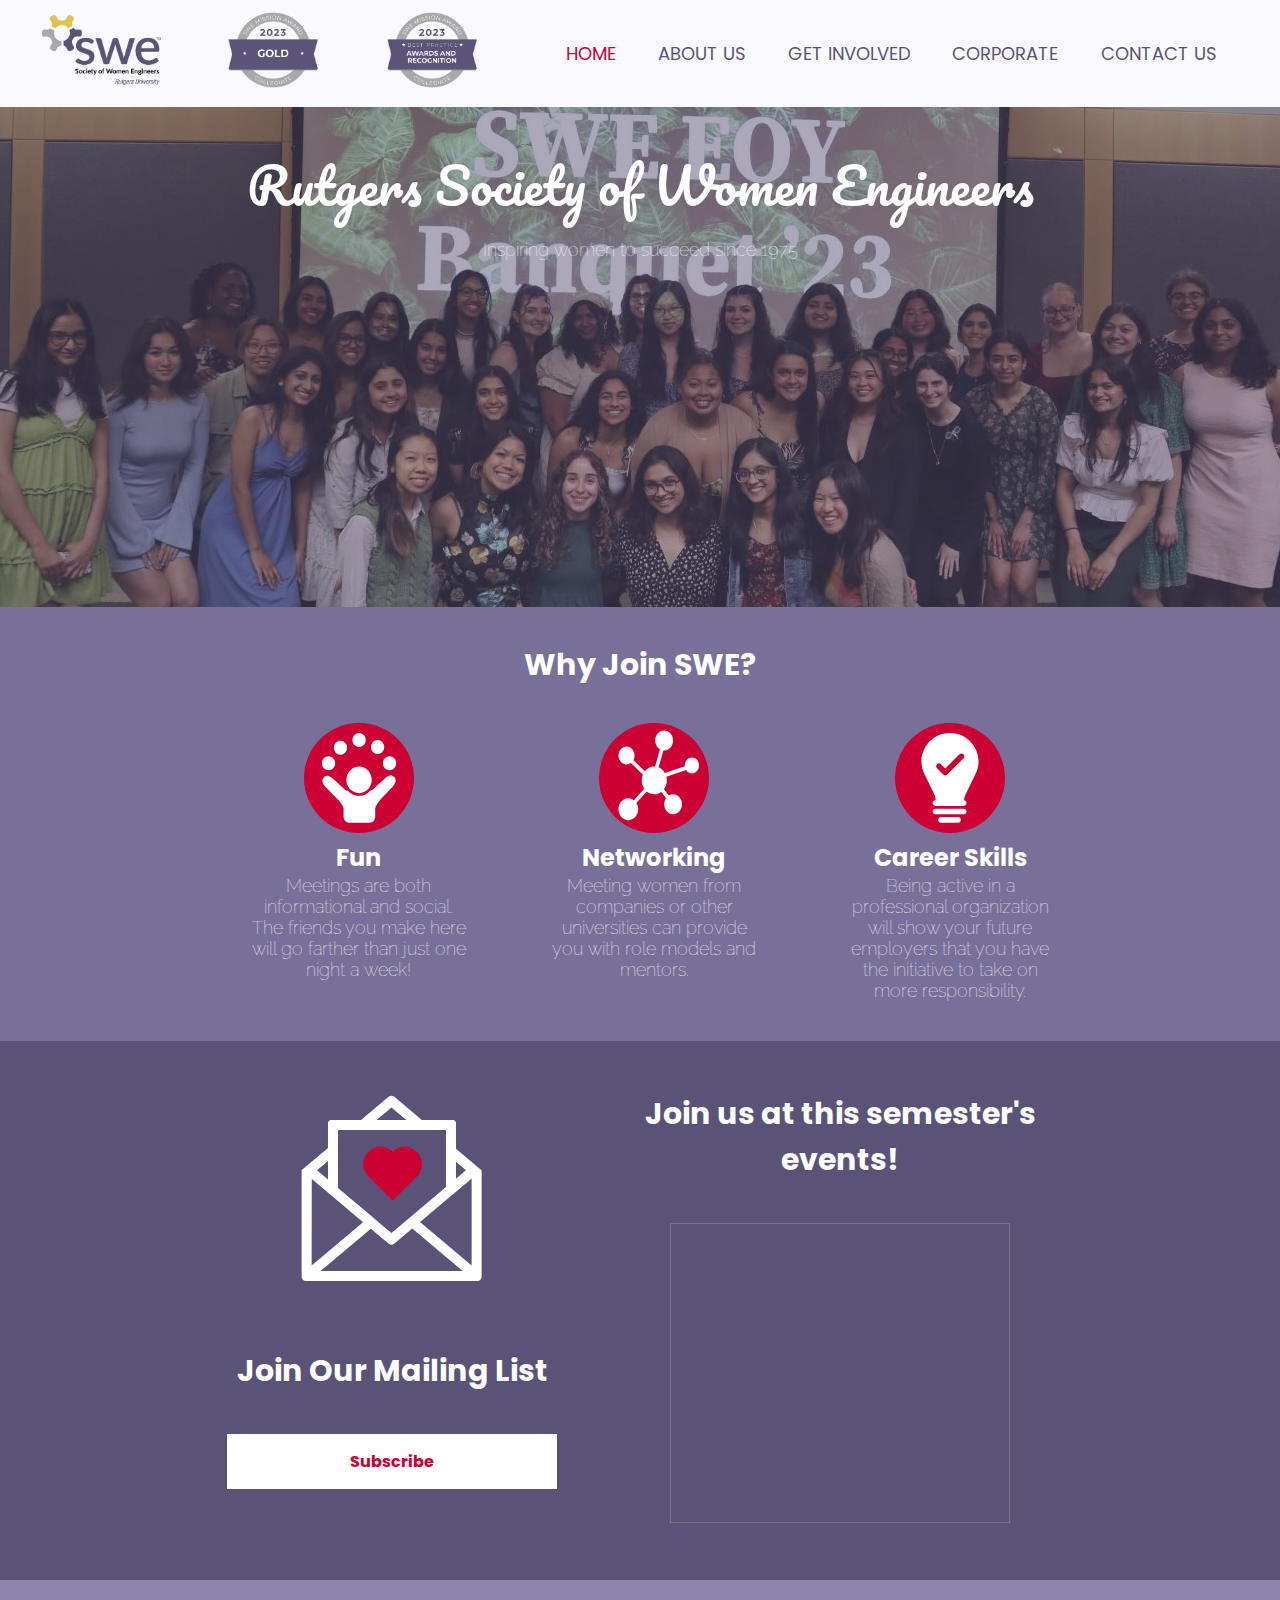
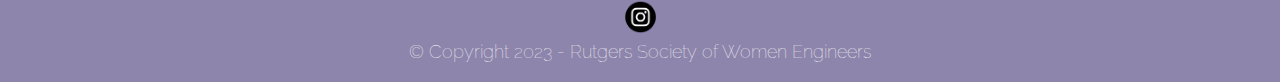
<file: index.html>
<!DOCTYPE html>
    <head>
        <meta charset="utf-8">
        <meta http-equiv="X-UA-Compatible" content="IE=edge">
        <title>Rutgers Society of Women Engineers</title>
        <meta name="description" content="Rutgers University New Brunswick chapter of Society of Women Engineers">
        <meta name="viewport" content="width=device-width, initial-scale=1">
        <link rel="stylesheet" href="style.css">
        <link rel="apple-touch-icon" sizes="180x180" href="img/favicon_io/apple-touch-icon.png">
        <link rel="icon" type="image/png" sizes="32x32" href="img/favicon_io/favicon-32x32.png">
        <link rel="icon" type="image/png" sizes="16x16" href="img/favicon_io/favicon-16x16.png">
        <link href="https://fonts.googleapis.com/css2?family=Poppins&display=swap" rel="stylesheet">
        <link href="https://fonts.googleapis.com/css2?family=Raleway&display=swap" rel="stylesheet">
        <link href="https://fonts.googleapis.com/css2?family=Pacifico&display=swap" rel="stylesheet">
    </head>
    <body>
        <div class="site-wrapper">
            <nav>
                <a href="index.html"><img src="/img/icons/RU_SWE_logo/SWE_Logo_Rutgers_University_4C.png" height="70px"></a>
                <a href="aboutus.html"><img src="img/Badges-Collegiate_Gold2023.png" height="80px"></a>
                <a href="aboutus.html"><img src="img/AwardsandRecognition2023.png" height="80px"></a>
                <ul class="nav-links">
                    <li class="current"><a href="index.html">Home</a></li>
                    <li><a href="aboutus.html">About Us</a></li>
                    <li><a href="getinvolved.html">Get Involved</a></li>
                    <li><a href="corp.html">Corporate</a></li>
                    <li><a href="contactus.html">Contact Us</a></li>
                </ul>
                <div class="burger">
                    <div class="line1"></div>
                    <div class="line2"></div>
                    <div class="line3"></div>
                </div>
            </nav>
    
            <section class="showcase">
                <div class="home">
                    <div class="container">
                        <h1>Rutgers Society of Women Engineers</h1>
                        <p>Inspiring women to succeed since 1975</p>
                    </div>
                </div>
            </section>
    
            <section id="whyjoin">
                <div class="container">
                    <h2>Why Join SWE?</h2>
                    <div class="box3">
                        <img src="img/icons/skills_icon.svg" height="110px">
                        <h3>Career Skills</32>
                        <p class="lead">Being active in a professional organization will show your future employers that you have the initiative to take on more responsibility. </p>
                    </div>
                    <div class="box3">
                        <img src="img/icons/network_icon.svg" height="110px">
                        <h3>Networking</h3>
                        <p class="lead">Meeting women from companies or other universities can provide you with role models and mentors. </p>
                    </div>
                    <div class="box3">
                        <img src="img/icons/fun_icon.svg" height="110px">
                        <h3>Fun</h3>
                        <p class="lead">Meetings are both informational and social. The friends you make here will go farther than just one night a week! </p>
                    </div>
                </div>
            </section>
    
            <section id="calendar">
                <div class="container">
                    <div class="mailing">
                        <img src="/img/icons/email_icon.svg" width="200px">
                        <h2>Join Our Mailing List</h2>
                        <a class="button" href="https://app.mailerlite.com/webforms/landing/b4q5a3">Subscribe</a>
                    </div>
                    <div class="cal">
                        <h2>Join us at this semester's events!</h2>
                        <iframe src="https://calendar.google.com/calendar/embed?height=700&wkst=1&bgcolor=%239E69AF&ctz=America%2FNew_York&showTitle=1&showNav=1&showDate=1&mode=AGENDA&src=Y185M2U5NGFkNDFlNWU1M2E3NWFjNWJiOTc5MDE5MzY4MGYzZmQzMDlhZDExNjlkYmJmNGQ1YTRhYjczZmZiODhlQGdyb3VwLmNhbGVuZGFyLmdvb2dsZS5jb20&color=%239E69AF" style="border:solid 1px #777" width="600" height="700" frameborder="0" scrolling="no"></iframe>                </div>
            </section>
    
            <footer>
                <div class="socials">
                    <a href="https://www.instagram.com/swerutgers/"><img src="/img/icons/instagram.png" width="45"></a>
                </div>
                <div class="copyright">
                    <p class="text-center">© Copyright 2023 - Rutgers Society of Women Engineers</p>
                </div>
            </footer>
        </div>
        
        <script src="app.js"></script>
        <script src="konami.js"></script>
    </body>
</html>
</file>
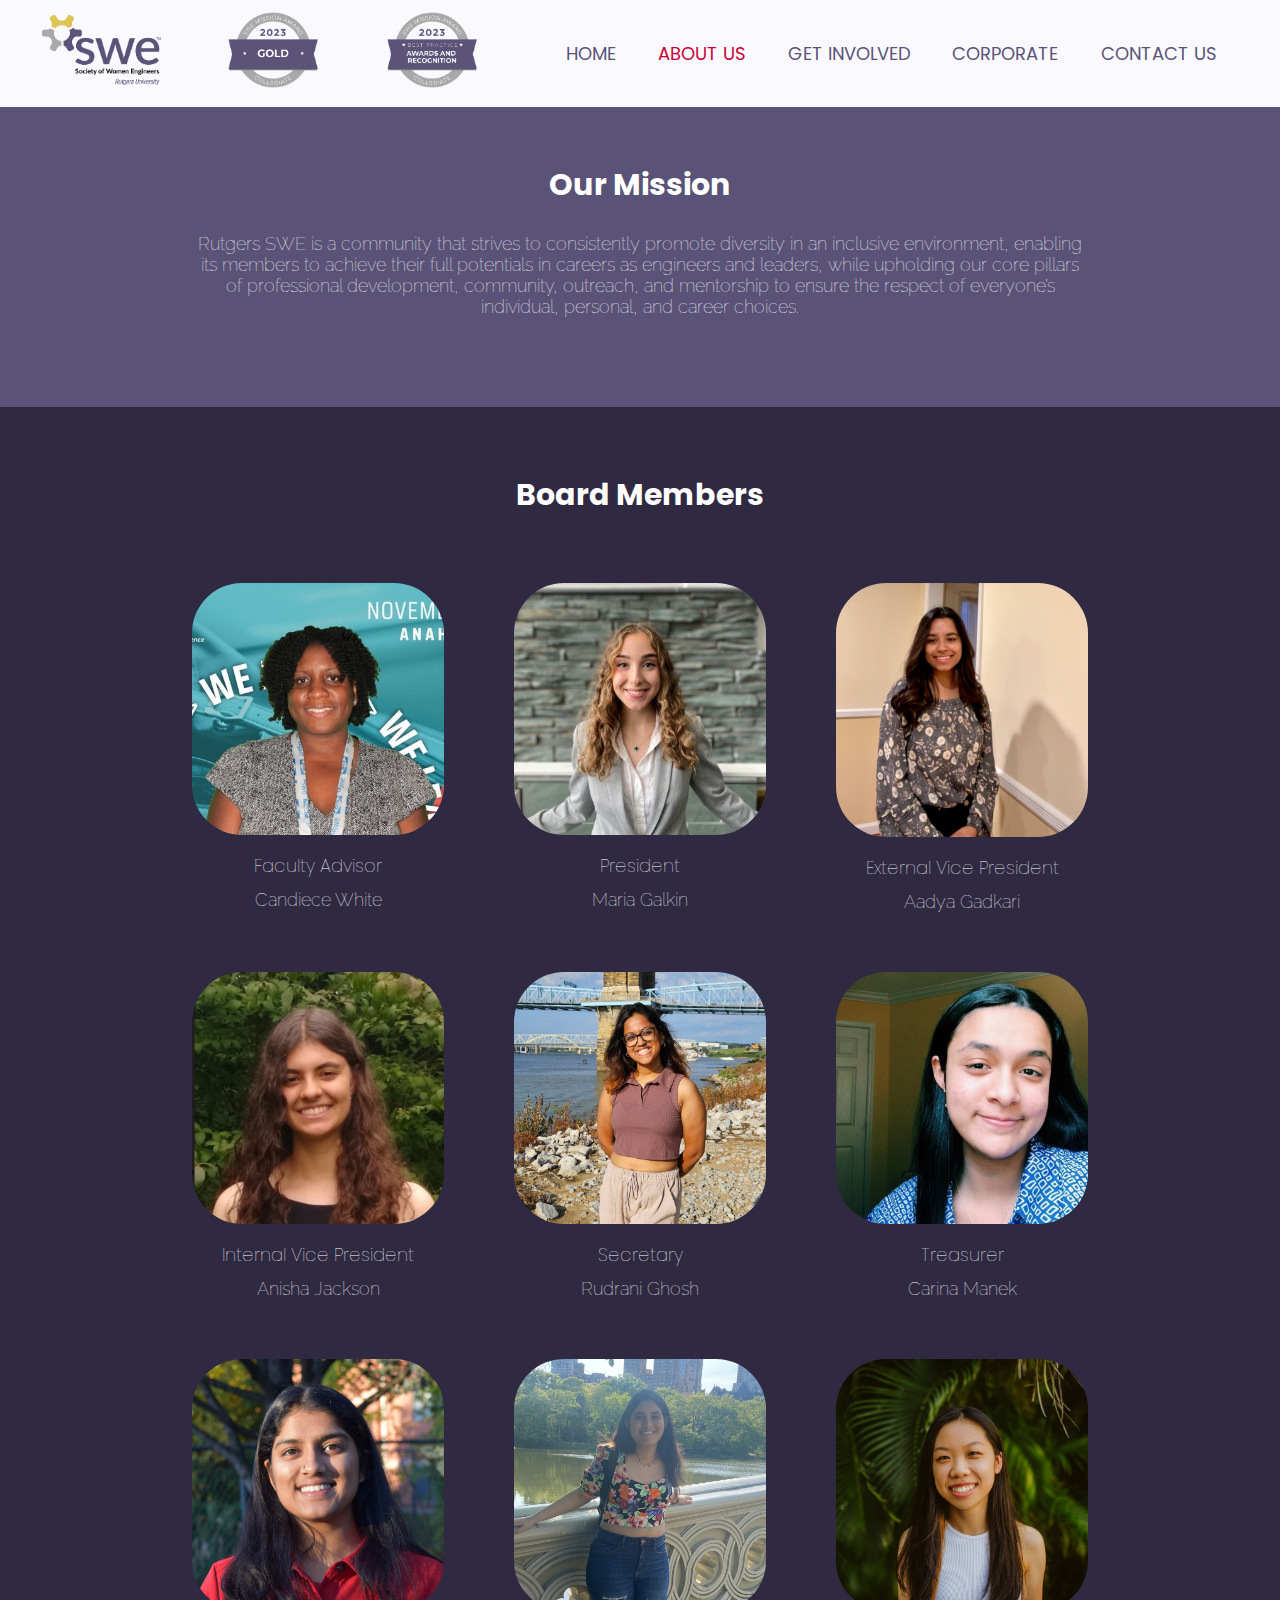
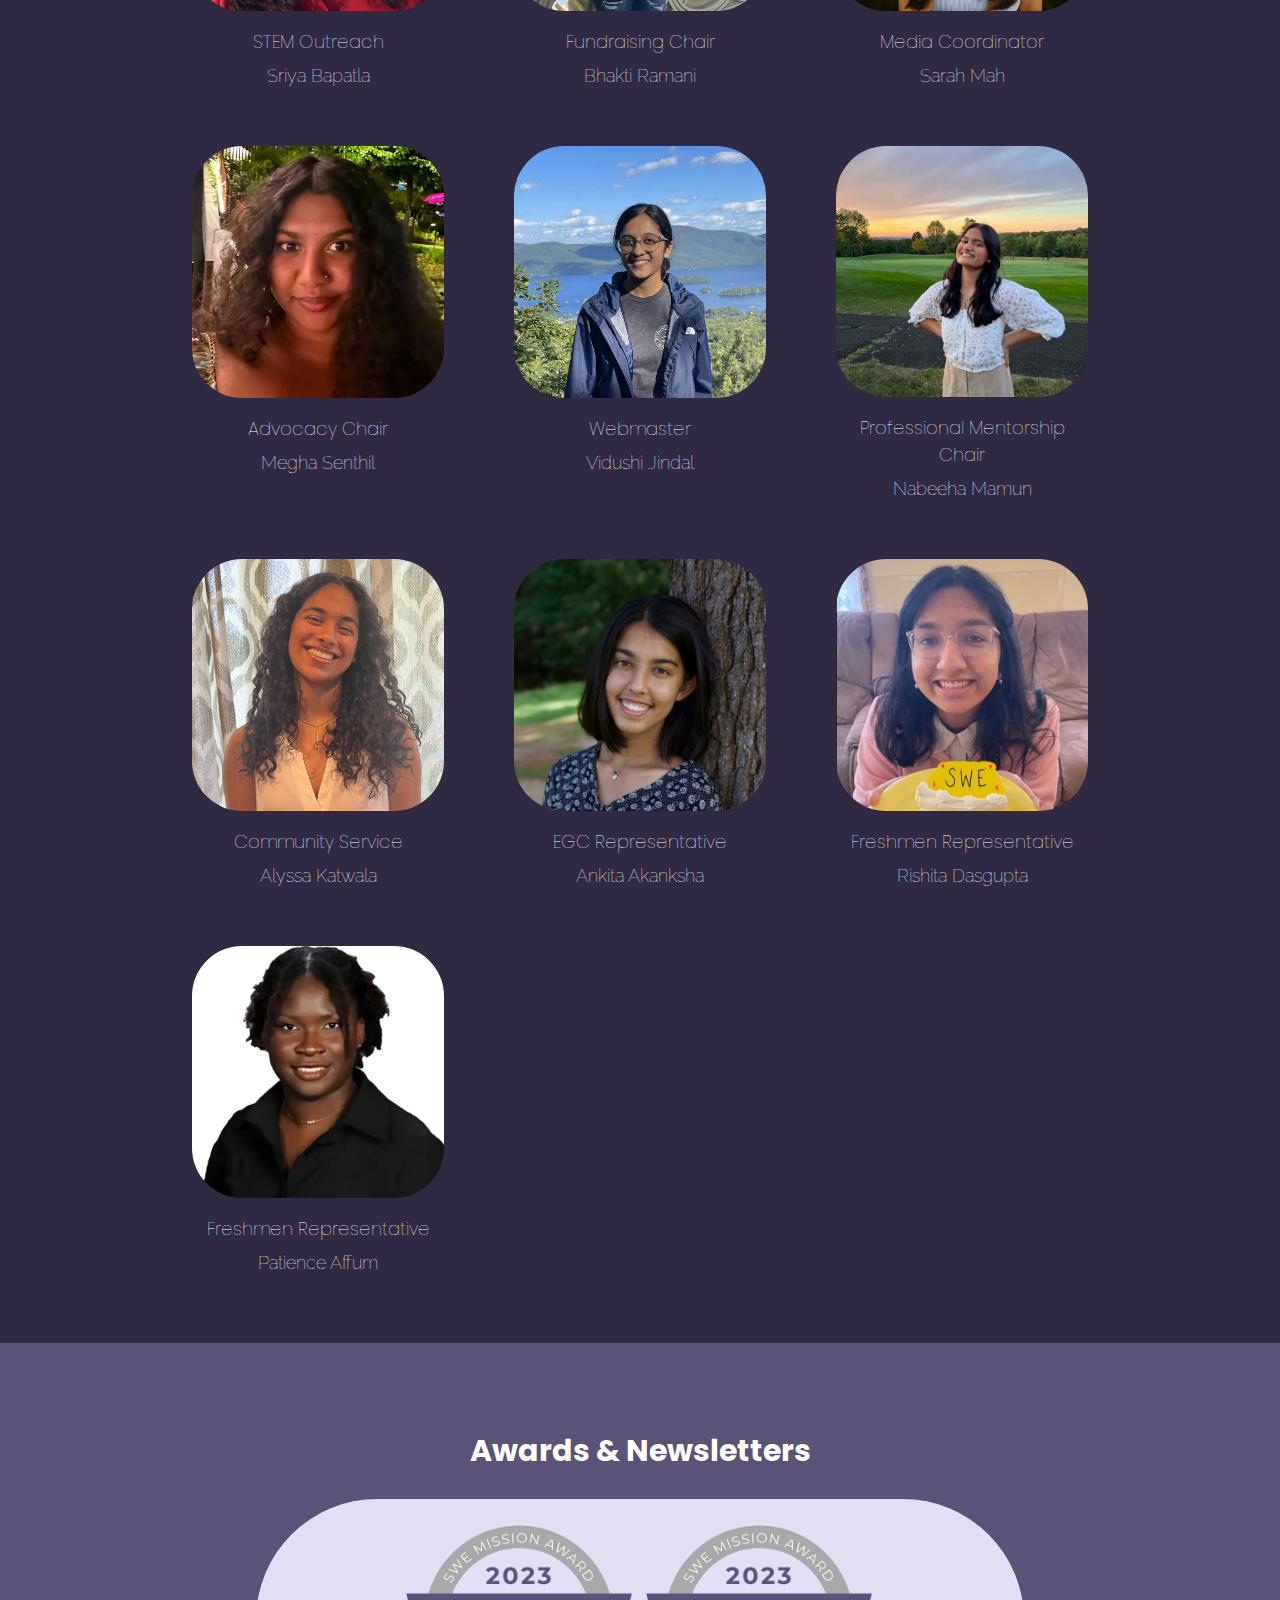
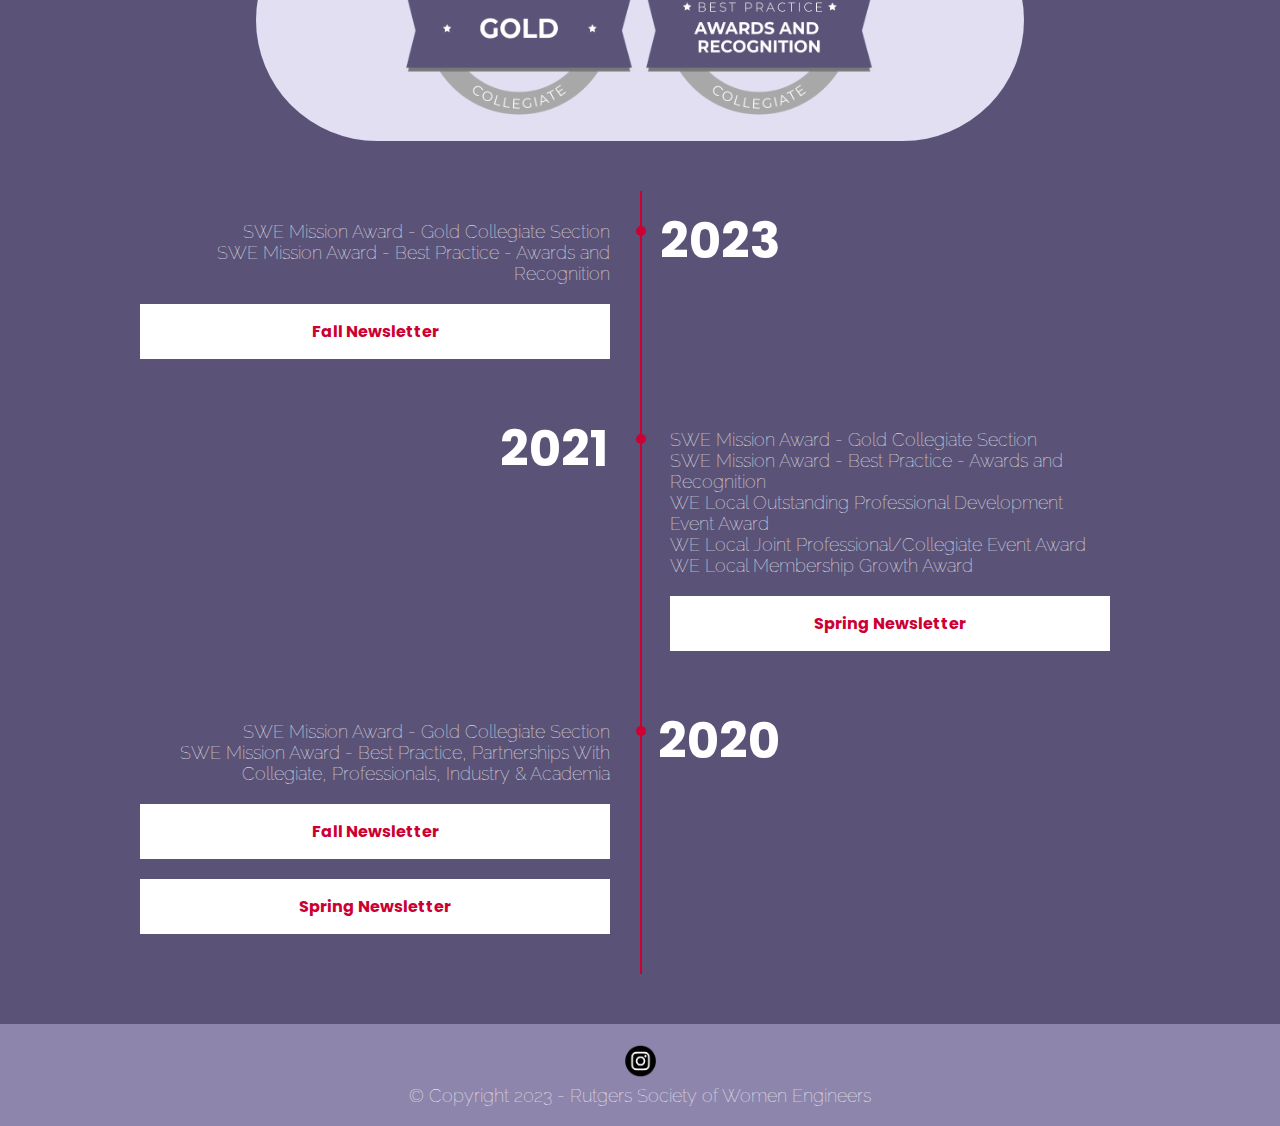
<file: aboutus.html>
<!DOCTYPE html>
    <head>
        <meta charset="utf-8">
        <meta http-equiv="X-UA-Compatible" content="IE=edge">
        <title>Rutgers Society of Women Engineers</title>
        <meta name="description" content="Rutgers University New Brunswick chapter of Society of Women Engineers">
        <meta name="viewport" content="width=device-width, initial-scale=1">
        <link rel="stylesheet" href="style.css">
        <link rel="apple-touch-icon" sizes="180x180" href="img/favicon_io/apple-touch-icon.png">
        <link rel="icon" type="image/png" sizes="32x32" href="img/favicon_io/favicon-32x32.png">
        <link rel="icon" type="image/png" sizes="16x16" href="img/favicon_io/favicon-16x16.png">
        <link href="https://fonts.googleapis.com/css2?family=Poppins&display=swap" rel="stylesheet">
        <link href="https://fonts.googleapis.com/css2?family=Raleway&display=swap" rel="stylesheet">
    </head>
    <body>
        <div class="site-wrapper">
            <nav>
                <a href="index.html"><img src="/img/icons/RU_SWE_logo/SWE_Logo_Rutgers_University_4C.png" height="70px"></a>
                <a href="aboutus.html"><img src="img/Badges-Collegiate_Gold2023.png" height="80px"></a>
                <a href="aboutus.html"><img src="img/AwardsandRecognition2023.png" height="80px"></a>
                <ul class="nav-links">
                    <li><a href="index.html">Home</a></li>
                    <li class="current"><a href="aboutus.html">About Us</a></li>
                    <li><a href="getinvolved.html">Get Involved</a></li>
                    <li><a href="corp.html">Corporate</a></li>
                    <li><a href="contactus.html">Contact Us</a></li>
                </ul>
                <div class="burger">
                    <div class="line1"></div>
                    <div class="line2"></div>
                    <div class="line3"></div>
                </div>
            </nav>
            <section class="showcase">
                <div class="mission">
                    <div class="container">
                        <h2>Our Mission</h2>
                        <p>Rutgers SWE is a community that strives to consistently promote diversity in an inclusive environment, enabling its members to achieve their full potentials in careers as engineers and leaders, while upholding our core pillars of professional development, community, outreach, and mentorship to ensure the respect of everyone’s individual, personal, and career choices.</p>
                    </div>
                </div>
            </section>
            <section id="eboard">
                <div class="container">
                    <div>
                        <h2>Board Members</h2>
                    </div>
                    <div class="img-grid">
                        <div class="eboard-box">
                            <img id = "headshot" src="/img/headshots/2023_2024/DeanWhite.jpg">
                            <h4>Faculty Advisor</h4>
                            <p>Candiece White</p>
                        </div>
                        <div class="eboard-box">
                            <img id = "headshot" src="/img/headshots/2023_2024/Maria.jpg">
                            <h4>President</h4>
                            <p>Maria Galkin</p>
                        </div>
                        <div class="eboard-box">
                            <img id = "headshot" src="/img/headshots/2023_2024/Aadya.jpg">
                            <h4>External Vice President</h4>
                            <p>Aadya Gadkari</p>
                        </div>
                        <div class="eboard-box">
                            <img id = "headshot" src="/img/headshots/2023_2024/Anisha.jpg">
                            <h4>Internal Vice President</h4>
                            <p>Anisha Jackson</p>
                        </div>
                        <div class="eboard-box">
                            <img id = "headshot" src="/img/headshots/2023_2024/Rudrani.jpg">
                            <h4>Secretary</h4>
                            <p>Rudrani Ghosh</p>
                        </div>
                        <div class="eboard-box">
                            <img id = "headshot" src="/img/headshots/2023_2024/Carina.jpg">
                            <h4>Treasurer</h4>
                            <p>Carina Manek</p>
                        </div>
                        <div class="eboard-box">
                            <img id = "headshot" src="/img/headshots/2023_2024/Sriya.jpg">
                            <h4>STEM Outreach</h4>
                            <p>Sriya Bapatla</p>
                        </div>
                        <div class="eboard-box">
                            <img id = "headshot" src="/img/headshots/2023_2024/Bhakti.jpg">
                            <h4>Fundraising Chair</h4>
                            <p>Bhakti Ramani</p>
                        </div>
                        <div class="eboard-box">
                            <img id = "headshot" src="/img/headshots/2023_2024/Sarah.jpg">
                            <h4>Media Coordinator</h4>
                            <p>Sarah Mah</p>
                        </div>
                        <div class="eboard-box">
                            <img id = "headshot" src="/img/headshots/2023_2024/Megha.jpg">
                            <h4>Advocacy Chair</h4>
                            <p>Megha Senthil</p>
                        </div>
                        <div class="eboard-box">
                            <img id = "headshot" src="/img/headshots/2023_2024/Vidushi.jpg">
                            <h4>Webmaster</h4>
                            <p>Vidushi Jindal</p>
                        </div>
                        <div class="eboard-box">
                            <img id = "headshot" src="/img/headshots/2023_2024/Nabeeha.jpg">
                            <h4>Professional Mentorship Chair</h4>
                            <p>Nabeeha Mamun</p>
                        </div>
                        <div class="eboard-box">
                            <img id = "headshot" src="/img/headshots/2023_2024/Alyssa.jpg">
                            <h4>Community Service</h4>
                            <p>Alyssa Katwala</p>
                        </div>
                        <div class="eboard-box">
                            <img id = "headshot" src="/img/headshots/2023_2024/Ankita.jpg">
                            <h4>EGC Representative</h4>
                            <p>Ankita Akanksha</p>
                        </div>
                        <div class="eboard-box">
                            <img id = "headshot" src="/img/headshots/2023_2024/Rishita.jpg">
                            <h4>Freshmen Representative</h4>
                            <p>Rishita Dasgupta</p>
                        </div>
                        <div class="eboard-box">
                            <img id = "headshot" src="/img/headshots/2023_2024/Patience.jpg">
                            <h4>Freshmen Representative</h4>
                            <p>Patience Affum</p>
                        </div>
                    </div>
                       <!--- <div class="eboard-box">
                            <img id = "headshot" src="insert link">
                            <h4>Historian</h4>
                            <p>insert name</p>
                        </div> -->
                    </div>
                </div>
                
    
            </section>  
            <div class="a-n">
                <h2>Awards & Newsletters</h2>
            </div>
            <div class="badges">
                <div class="badges-row">
                    <img src="/img/Badges-Collegiate_Gold2023.png" width="33%">
                    <img src="/img/AwardsandRecognition2023.png" width="33%">
                </div>
            </div>
            <div class="timeline">
                <ul>
                    <li>
                        <div class="content">
                            <h3>2023</h3>
                            <div class="awards">
                                <p>SWE Mission Award - Gold Collegiate Section</p>
                                <p>SWE Mission Award - Best Practice - Awards and Recognition</p>
                            </div>
                            <a class="button" href="/docs/newsletters/Fall 2023 Newsletter.pdf" target="_blank">Fall Newsletter</a>
                        </div>
                    </li>
                    <li>
                        <div class="content">
                            <h3>2021</h3>
                            <div class="awards">
                                <p>SWE Mission Award - Gold Collegiate Section</p>
                                <p>SWE Mission Award - Best Practice - Awards and Recognition</p>
                                <p>WE Local Outstanding Professional Development Event Award</p>
                                <p>WE Local Joint Professional/Collegiate Event Award</p>
                                <p>WE Local Membership Growth Award</p>
                            </div>
                            <a class="button" href="/docs/newsletters/Spring 2021 Newsletter.pdf" target="_blank">Spring Newsletter</a>
                        </div>
                    </li>
                    <li>
                        <div class="content">
                            <h3>2020</h3>
                            <div class="awards">
                                <p>SWE Mission Award - Gold Collegiate Section</p>
                                <p>SWE Mission Award - Best Practice, Partnerships With Collegiate, Professionals, Industry & Academia</p>
                            </div>
                            <a class="button" href="docs/newsletters/Fall 2020 Newsletter.pdf" target="_blank">Fall Newsletter</a>
                            <a class="button" href="docs/newsletters/Spring 2020 Newsletter.pdf" target="_blank">Spring Newsletter</a>
                        </div>
                    </li>
                    <div style="clear: both;"></div>
                </ul>
            </div>
            <footer>
                <div class="socials">
                    <a href="https://www.instagram.com/swerutgers/"><img src="/img/icons/instagram.png" width="45"></a>
                </div>
                <div class="copyright">
                    <p class="text-center">© Copyright 2023 - Rutgers Society of Women Engineers</p>
                </div>
            </footer>
        </div>
        
        <script src="app.js"></script>
    </body>
</html>
</file>
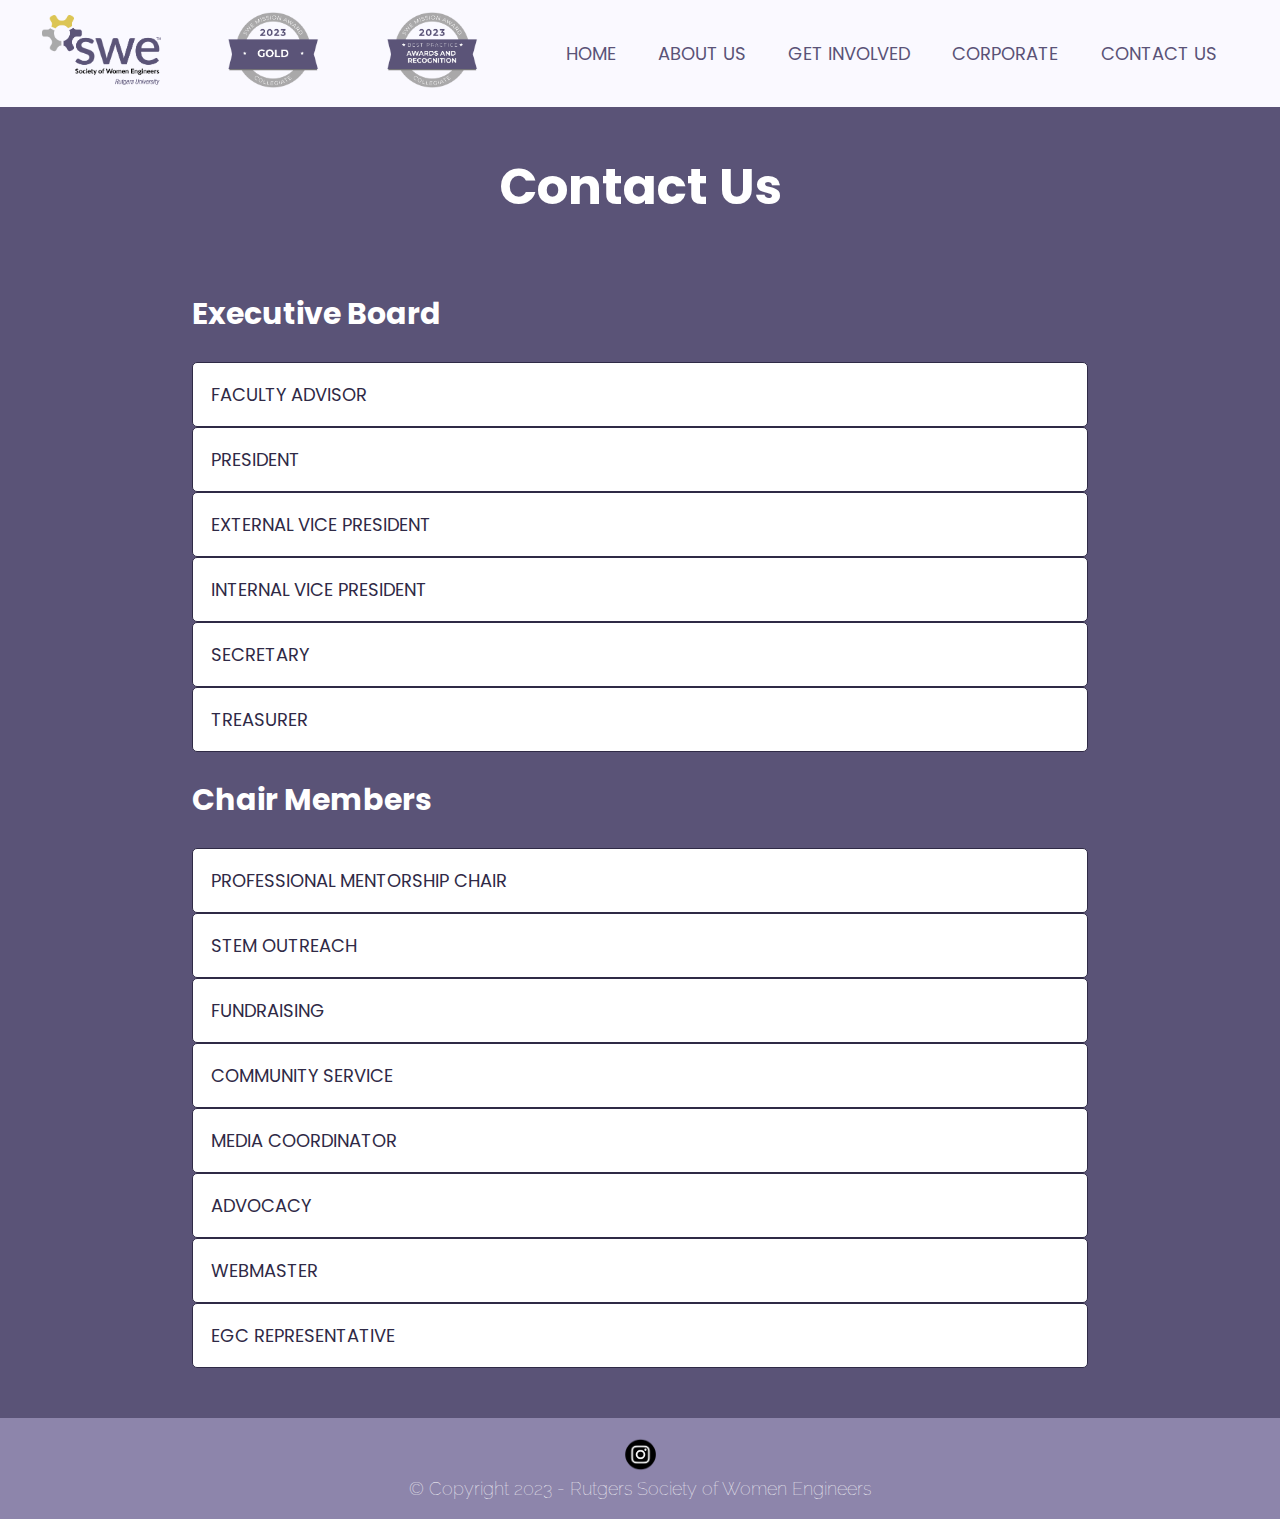
<file: contactus.html>
<!DOCTYPE html>
    <head>
        <meta charset="utf-8">
        <meta http-equiv="X-UA-Compatible" content="IE=edge">
        <title>Rutgers Society of Women Engineers</title>
        <meta name="description" content="Rutgers University-New Brunswick section of Society of Women Engineers">
        <meta name="viewport" content="width=device-width, initial-scale=1">
        <link rel="stylesheet" href="style.css">
        <link rel="apple-touch-icon" sizes="180x180" href="img/favicon_io/apple-touch-icon.png">
        <link rel="icon" type="image/png" sizes="32x32" href="img/favicon_io/favicon-32x32.png">
        <link rel="icon" type="image/png" sizes="16x16" href="img/favicon_io/favicon-16x16.png">
        <link href="https://fonts.googleapis.com/css2?family=Poppins&display=swap" rel="stylesheet">
        <link href="https://fonts.googleapis.com/css2?family=Raleway&display=swap" rel="stylesheet">
    </head>
    <body>
        <div class="site-wrapper">
            <nav>
                <a href="index.html"><img src="/img/icons/RU_SWE_logo/SWE_Logo_Rutgers_University_4C.png" height="70px"></a>
                <a href="aboutus.html"><img src="img/Badges-Collegiate_Gold2023.png" height="80px"></a>
                <a href="aboutus.html"><img src="img/AwardsandRecognition2023.png" height="80px"></a>
                <ul class="nav-links">
                    <li><a href="index.html">Home</a></li>
                    <li><a href="aboutus.html">About Us</a></li>
                    <li><a href="getinvolved.html">Get Involved</a></li>
                    <li><a href="corp.html">Corporate</a></li>
                    <li><a href="contactus.html">Contact Us</a></li>
                </ul>
                <div class="burger">
                    <div class="line1"></div>
                    <div class="line2"></div>
                    <div class="line3"></div>
                </div>
            </nav>
    
            <section class="showcase">
                <div class="contactus">
                    <div class="container">
                        <h2>Contact Us</h2>
                    </div>
                </div>
            </section>
            
            <div class="contacts">
                <div class="container">
                    <div class="board">
                        <h2>Executive Board</h2>
                        <button class="collapsible">Faculty Advisor</button>
                        <div class="content">
                            <h4>Candiece White</h4>
                            <p>Email: <a href="mailto:cawhite@soe.rutgers.edu"> cawhite@soe.rutgers.edu</a></p>
                            <p></p>
                        </div>
                        <button class="collapsible">President</button>
                        <div class="content">
                            <h4>Maria Galkin</h4>
                            <p>Email: <a href="mailto:ru.swe.pres@gmail.com">ru.swe.pres@gmail.com</a></p>
                            <p>Hi! My name is Maria and I am a senior studying Chemical Engineering. As this year's SWE President, I serve as the primary leader and representative for our SWE section. I lead our executive board and our strategic planning for the year, as well as serve as a liaison between Rutgers administration and our organization. </p>
                        </div>
                        <button class="collapsible">External Vice President</button>
                        <div class="content">
                            <h4>Aadya Gadkari</h4>
                            <p>Email: <a href="mailto:ru.swe.evp@gmail.com">ru.swe.evp@gmail.com</a></p>
                            <p>Hi everyone! My name is Aadya and I am a senior studying biomedical medical engineering with a minor in computer science. As the External Vice President, I work to coordinate the annual SHE-SWE-MEET Career Fair and manage SWE’s corporate relations. Feel free to contact me at ru.swe.evp@gmail.com</p>
                        </div>
                        <button class="collapsible">Internal Vice President</button>
                        <div class="content">
                            <h4>Anisha Jackson</h4>
                            <p>Email: <a href="mailto:ru.swe.ivp@gmail.com">ru.swe.ivp@gmail.com</a></p>
                            <p>Hi! My name is Anisha and I am a junior studying biomedical engineering. As this year's Internal Vice President, I coordinate and run large events and programs that our SWE chapter takes part in such as SWE night, going to national conference, and SWELL, our mentoring program. Please feel free to contact me if you have any questions.
                            </p>
                        </div>
                        <button class="collapsible">Secretary</button>
                        <div class="content">
                            <h4>Rudrani Ghosh</h4>
                            <p>Email: <a href="mailto:ru.swe.sec@gmail.com">ru.swe.sec@gmail.com</a></p>
                            <p>Hey everybody, my name is Rudrani and I'm your current SWE secretary! I'm a rising junior majoring in electrical and computer engineering. I manage the newsletter and am definitely a great starting point for any queries regarding SWE opportunities and updates. I am so excited to be on the board and organize professional as well as fun events for you guys. Feel free to reach out to me at ru.swe.sec@gmail.com.</p>
                        </div>
                        <button class="collapsible">Treasurer</button>
                        <div class="content">
                            <h4>Carina Manek</h4>
                            <p>Email: <a href="mailto:ru.swe.treas@gmail.com">ru.swe.treas@gmail.com</a></p>
                            <p>Hi! My name is Carina and I am a senior majoring in Electrical and Computer Engineering. As this year's SWE treasurer, I am responsible for all of SWE's finances which includes reimbursements and invoices through SABO for all our events year round. I handle the 38th annual SHE SWE MEET career fair fiscal operations and create the budget for the women in engineering national conference. Please feel free to contact me at ru.swe.treas@gmail.com if you have any questions. </p>
                        </div>
                    </div>
                    <div class="chairs">
                        <h2>Chair Members</h2>
                        <button class="collapsible">Professional Mentorship Chair</button>
                        <div class="content">
                            <h4>Nabeeha Mamun</h4>
                            <p>Email: <a href="mailto:ru.swe.mentorship.program@gmail.com">ru.swe.mentorship.program@gmail.com</a></p>
                            <p>Hi! My name is Nabeeha and I'm a sophomore majoring in Biomedical Engineering with a Certificate in Packaging Engineering. As this year's Professional Mentorship Chair, I run the Industry Mentorship Program (IMP) and maintain our alumni network. Feel free to email me or message me on Slack with any questions!
                            </p>
                        </div>
                        <button class="collapsible">STEM Outreach</button>
                        <div class="content">
                            <h4>Sriya Bapatla</h4>
                            <p>Email: <a href="mailto:sb1991@scarletmail.rutgers.edu">sb1991@scarletmail.rutgers.edu</a></p>
                            <p>Hello, my name is Sriya and I’m a rising senior in Mechanical Engineering. A fun fact about me is that I just ran my first half marathon this past summer. I’m the STEM Outreach chair for this year, through which I coordinate different outreach events so that we can work with and give back to our community. An event you may be familiar with is Girl Scout Lab Tours where SWE offers Rutgers engineering lab tours to local Girl Scouts. If you have any questions, opportunities, or ideas for outreach, please reach out to me at ru.swe.outreach@gmail.com. 
                            </p>
                        </div>
                        <button class="collapsible">Fundraising</button>
                        <div class="content">
                            <h4>Bhakti Ramani</h4>
                            <p>Email: <a href="mailto:ru.swe.fund@gmail.com">ru.swe.fund@gmail.com</a></p>
                            <p>Hi! My name is Bhakti and I am a junior majoring in Biomedical Engineering This year I am the fundraising chair for SWE! I am responsible for generating funds and publicity for SWE through designing and selling apparel and other merchandise sales. Please feel free to reach out to me with any questions regarding fundraising!
                            </p>
                        </div>
                        <button class="collapsible">Community Service</button>
                        <div class="content">
                            <h4>Alyssa Katwala</h4>
                            <p>Email: <a href="mailto:ru.swe.comm@gmail.com">ru.swe.comm@gmail.com</a></p>
                            <p>Hi! My name is Alyssa and I am a sophomore majoring in Chemical Engineering. This year I will be serving as Community Service Chair for SWE! I am responsible for organizing events centered around helping out the local community. Feel free to reach out for any questions or suggestions regarding SWE's involvement with the community!
                            </p>
                        </div>
                        <button class="collapsible">Media Coordinator</button>
                        <div class="content">
                            <h4>Sarah Mah</h4>
                            <p>Email: <a href="mailto:sarah.mah@rutgers.edu">sarah.mah@rutgers.edu</a></p>
                            <p>Heya! My name is Sarah and I'm a Senior majoring in Packaging Engineering with a Minor in Fine Art. As the current Media Coordinator, I am responsible for managing our organization's social media, highlighting our org accomplishments and members, and designing all creative posts and flyers. Follow and stay updated on us via Instagram @swerutgers and feel free to message me through there!</p>
                        </div>
                        <button class="collapsible">Advocacy</button>
                        <div class="content">
                            <h4>Megha Senthil</h4>
                            <p>Email: <a href="mailto:ms3095@scarletmail.rutgers.edu">ms3095@scarletmail.rutgers.edu</a></p>
                            <p>Hello! My name is Megha and I am a senior majoring in Chemical Engineering. As the advocacy chair I'll be running events + activities based on promoting diversity, inclusion, and representation within the engineering community. Feel free to reach out to me!</p>
                        </div>
                        <button class="collapsible">Webmaster</button>
                        <div class="content">
                            <h4>Vidushi Jindal</h4>
                            <p>Email: <a href="mailto:vidushi.jindal@rutgers.edu">vidushi.jindal@rutgers.edu</a></p>
                            <p>Hi! My name is Vidushi and I am a sophomore majoring in Computer Science. This year I am the webmaster for SWE! I am responsible for maintaining the Rutgers SWE website and managing any tech equipment during meetings and events. I also organize the SWECode Program. Please feel free to reach out to me if you have any questions or suggestions regarding the SWECode program or the website!
                            </p>
                        </div>
                        <button class="collapsible">EGC Representative</button>
                        <div class="content">
                            <h4>Ankita Akanksha</h4>
                            <p>Email: <a href="mailto:ru.swe.egc.rep@gmail.com">ru.swe.egc.rep@gmail.com</a></p>
                            <p>Heyo! My name is Ankita. I am a sophomore majoring in Biomedical Engineering with a minor in Business Administration. I am the Engineering Governing Council (EGC) representative this year. I act as a liaison between the EGC and SWE. I attend EGC meetings and report important information back to SWE while also advocating for SWE in EGC meetings. Feel free to reach out about my role, EGC in general or just to say hi!
                            </p>
                        </div>
                       <!-- <button class="collapsible">Historian</button>
                        <div class="content">
                            <h4>Belinda Wong</h4>
                            <p>Email: <a href="mailto:ru.swe.hist@gmail.com">ru.swe.hist@gmail.com</a></p>
                            <p>Our historian, Belinda, takes pictures at weekly SWE meetings and other SWE events or activities, creates photo collages for our banquets, and creates semester newsletters to send to students, faculty, alumni, and corporate representatives. Feel free to reach out to her!</p>
                        </div> -->
                    </div>
                </div>
            </div>
    
            <footer>
                <div class="socials">
                    <a href="https://www.instagram.com/swerutgers/"><img src="/img/icons/instagram.png" width="45"></a>
                </div>
                <div class="copyright">
                    <p class="text-center">© Copyright 2023 - Rutgers Society of Women Engineers</p>
                </div>
            </footer>
        </div>
        
        <script src="app.js"></script>
    </body>
</html>
</file>
<file: style.css>
body{
    font-family: 'Poppins', sans-serif;
    padding:0;
    margin:0;
    background: #5A5377;
    color: #ffffff;
    overflow-x: hidden;
}

.site-wrapper{
    overflow-x: hidden;
    position: relative;
}

/* Global */
.container{
    width:70%;
    margin:auto;
    overflow:hidden;
}

ul{
    margin:0;
    padding:0;
}

p{
    font-family: 'Raleway', sans-serif;
    font-size: 18px;
    font-weight: 100;
    margin:0;
    padding:0;
}

h1{
    
    font-size: 45px;
    padding-top: 55px;
    margin-bottom: 10px;
    font-weight: bold;
}

h2{
    
    font-size: 30px;
    font-weight: bold;
}

h3{
    
    font-size: 24px;
    font-weight: bold;
}

h4{
    
    font-size: 18px;
    font-weight: bold;
    padding:0;
    margin:10px;
}

.button{
    color:#cc0033;
    background: #ffffff;
    text-decoration: none;
    font-weight: bold;
    padding: 15px;  
    margin-top: 20px;
    display: flex;
    width: auto;
    justify-content: center;
}

.button:hover{
    color:#ffffff;
    background: #cc0033;
}

/* Header **/
nav{
    background: #faf9ff;
    color: #5A5377;
    min-height: 70px;
    justify-content: space-around;
    display: flex;
    align-items: center;
    padding: 10px;
}

.nav-links{
    display: flex;
    width: 55%;
    justify-content: space-around;
}

.nav-links li{
    list-style: none;
}

.nav-links a{
    color:#5A5377;
    text-decoration:none;
    text-transform: uppercase;
    font-size:18px;
}

.nav-links a:hover{
    color: #cc0033;
    font-weight: bold;
}

.nav-links .current a{
    color: #cc0033;
}

.burger {
    display: none;
}

.burger div{
    width: 25px;
    height: 3px;
    background-color:#5A5377;
    margin: 5px;
    transition: all 0.3s ease;
}

/* Home **/
.showcase .home{
    background: linear-gradient(rgba(90, 83, 119, 0.5), rgba(90, 83, 119, .5)), url('/img/eoy221.jpg') no-repeat center top;
    display: block;
    margin-bottom: auto;
    margin-left: auto;
    margin-right: auto;
    width: 100%;
    min-height: 500px;
    text-align: center;
    color: #ffffff;
}

.showcase h1{
    font-family: 'Pacifico', sans-serif;
    font-size: 50px;
    padding-top: 0px;
    margin-bottom: 10px;
    font-weight: normal;
}

/* Boxes **/
#whyjoin{
    padding-top: 10px;
    text-align: center;
    background: #797099;
    padding-bottom: 30px;
}

#whyjoin .box3 h3{
    padding:0;
    margin:0;
}

#whyjoin .box3{
    float:right;
    width:33%;
    padding:10px 30px 10px 50px;
    box-sizing: border-box;
}

#calendar{
    min-height: 500px;
    padding: 50px;
}

#calendar .mailing{
    float: left;
    width: 40%;
    padding:0;
    margin:0;
    padding-top: 0;
    text-align: center;
    padding-left:0;
    padding-right: 30;
}

#calendar .cal{
    float: right;
    width: 60%;
    text-align: center;
    padding:0;
    padding-left: 70px;
    margin:0;
}

#calendar .cal iframe{
    height: 300px;
    width:80%;
    padding:0;
    margin:0;
}

#calendar h2{
    padding:0;
    margin:0;
    margin-bottom:40px;
}

/* About Us **/
.showcase .mission{
    min-height: 300px;
    text-align: center;
    color: #ffffff;
}
.showcase .mission h2{
    padding-top: 30px;
}
#eboard{
    background: #2f2942;
    padding-bottom: 70px;
}
.img-grid {
    display: grid;
    grid-template-columns: repeat(auto-fit, minmax(180px, 1fr));
    grid-row-gap: 60px;
    grid-column-gap: 70px;
    justify-content: center;
}
#eboard h2{
    text-align: center;
    padding: 40px; 
}
#eboard h4{
    font-weight: lighter;
}
.eboard-box {
    box-sizing: border-box;
    text-align: center;
}
.eboard-box img{
    width: 100%;
    border-radius: 50px;
}
.eboard-box p{
    font-size: 18px;
}
.description {
    padding: 18px;
    max-height: 0;
    overflow: hidden;
    transition: max-height 0.2s ease-out;
    text-align: center;
    color: #f1f1f1;
    background-color: #2f2942;
    border-radius: 5px;
    position:relative;
    z-index: 1;
}
.description h4{
    padding: 10px 0 0 0;
    margin:0;
    font-size: 18px;
    
}
.description p{
    padding-bottom: 10px;
    margin:0;
    font-size: 14px;
}

.pdfs h2{
    padding-bottom: 0px;
    margin-bottom: 0;
}
.pdfs{
    text-align: center;
    padding-bottom: 30px;
}
.pdfs a{
    color: white;
    text-decoration: none;
}
.pdfs a:hover{
    color: #cc0033;
}
.a-n {
    text-align: center;
    padding-top: 30px;
    margin-top: 30px;
}

.badges-row {
    background-color: #e2dff3;
    border-radius: 200px;
    margin: auto;
    margin-top: 10px;
    width: 60%;
    padding: 20px;
    display: flex;
    align-content: center;
    justify-content: center;
}

.timeline {
    position: relative;
    margin: 50px auto;
    padding: 0;
    width: 1000px;
}
.timeline::before{
    content: '';
    position: absolute;
    left: 50%;
    width: 2px;
    height: 100%;
    background: #cc0033;
}
.timeline ul {
    margin: 0;
    padding: 0;
}
.timeline ul li{
    line-height: normal;
    position: relative;
    width: 50%;
    padding: 0px 30px 20px 0px;
    list-style: none;
    box-sizing: border-box;
}
.timeline ul li:nth-child(odd){
    float:left;
    text-align: right;
    clear:both;
}
.timeline ul li:nth-child(even){
    float:right;
    text-align: left;
    clear:both;
    padding-left: 30px;
}
.content{
    padding-bottom: 20px;
}
.timeline ul li:nth-child(odd)::before{
    content: '';
    position: absolute;
    top: 35px;
    right: -6px;
    width: 10px;
    height: 10px;
    background: #cc0033;
    border-radius: 50%;
}    
.timeline ul li h1{
    margin: 0;
    padding: 0;
}
.timeline ul li:nth-child(even)::before{
    content: '';
    position: absolute;
    top: 35px;
    left: -4px;
    width: 10px;
    height: 10px;
    background: #cc0033;
    border-radius: 50%;
    box-shadow: 0 0 0 3px rgba(90, 83, 119, .1);
}    
.timeline ul li:nth-child(odd) h3{
    content: '';
    position: absolute;
    top: 12px;
    right: -140px;
    margin:0;
    padding: 0px;
    font-size: 50px;
}    
.timeline ul li:nth-child(even) h3{
    content: '';
    position: absolute;
    top: 12px;
    left: -140px;
    margin:0;
    padding: 0px;
    font-size: 50px;
}    
.awards{
    padding-top: 30px;
    padding-bottom: 0px;
}

/* Get Involved **/
* {box-sizing:border-box}

/* Slideshow container */
.slideshow-container {
  max-width: 1000px;
  position: relative;
  margin: auto;
}

/* Hide the images by default */
.mySlides {
  display: none;
}

/* Next & previous buttons */
.prev, .next {
  cursor: pointer;
  position: absolute;
  top: 50%;
  width: auto;
  margin-top: -22px;
  padding: 16px;
  color: white;
  font-weight: bold;
  font-size: 18px;
  transition: 0.6s ease;
  border-radius: 0 3px 3px 0;
  user-select: none;
}

/* Position the "next button" to the right */
.next {
  right: 0;
  border-radius: 3px 0 0 3px;
}

/* On hover, add a black background color with a little bit see-through */
.prev:hover, .next:hover {
  background-color: rgba(0,0,0,0.8);
}

/* Caption text */
.text {
  color: #f2f2f2;
  font-size: 15px;
  padding: 8px 12px;
  position: absolute;
  bottom: 8px;
  width: 100%;
  text-align: center;
}

/* Number text (1/3 etc) */
.numbertext {
  color: #f2f2f2;
  font-size: 12px;
  padding: 8px 12px;
  position: absolute;
  top: 0;
}

/* The dots/bullets/indicators */
.dot {
  cursor: pointer;
  height: 15px;
  width: 15px;
  margin: 0 2px;
  background-color: #bbb;
  border-radius: 50%;
  display: inline-block;
  transition: background-color 0.6s ease;
}

.active, .dot:hover {
  background-color: #717171;
}

/* Fading animation */
.fade {
  animation-name: fade;
  animation-duration: 1.5s;
}

@keyframes fade {
  from {opacity: .4}
  to {opacity: 1}
}

.showcase .getinvolved{
    min-height: 200px;
    text-align: center;
    color: #ffffff;
    background-color: #797099;
}

.showcase .getinvolved h2{
    padding-top: 30px;
}

.sections-outer{
    background-color: #797099;
    padding: 30px 0px;
}

.sections{
    border: 8px double white;
    min-height: 70px;
    justify-content: space-around;
    display: flex;
    align-items: center;
    width: 70%;
    margin-right: auto;
    margin-left: auto;
}

.links{
    display: flex;
    width: 50%;
    justify-content: space-around;
    padding:0;
    margin: 0;
}

.links li{
    list-style: none;
    padding:0 20px;
    margin: 0;
}

.links a{
    color: white;
    text-decoration:none;
    text-transform: uppercase;
    font-size:18px;
    padding:0;
    margin: 0;
}

.links a:hover{
    color: #cc0033;
    font-weight: bold;
}

#types{
    background-color: #e2dff3;
    color: #5A5377;
    text-align: start;
    padding-bottom: 40px;
}

#types h1{
    padding-top: 0;
    padding-left: 10px;
}

#types h2{
    padding-top: 0;
    padding-left: 30px;
}

.events{
    display: flex;
    justify-content: space-around;
}

#alumni{
    background: #faf9ff;
}

.box{
    background:white;
    box-shadow: 0 13px 27px -5px hsla(240, 30.1%, 28%, 0.25), 0 8px 16px -8px hsla(0, 0%, 0%, 0.3), 0 -6px 16px -6px hsla(0, 0%, 0%, 0.03);
    border-radius: 7px;
    color: #797099;
    width: fit-content;
    padding: 40px 15px 25px 15px;
    box-sizing: border-box;
    text-align: center;
    margin: 20px 10px;
}

.box h3{
    padding:0;
    margin:0;
}

.box h4{
    padding:0;
    margin:0;
}

.box p{
    font-size: 16px;
    padding-top: 10px;
    text-align: justify;
}

.box img{
    width: 70%;
    margin-bottom: 15px;
}

#membership{
    margin: auto;
    padding-bottom: 30px;
}

#membership h2{
    padding-top: 20px;
    padding-bottom: 0px;
    margin-bottom: 10px;
}

#membership h3{
    padding-left: 50px;
    padding-top: 0;
    margin-top: 0;
}

#membership li{
    list-style: square;
    margin-left: 70px;
    padding-left: 10px;
}

#alumni p{
    width: 95%;
    margin:auto;
}

#highschool p{
    width: 95%;
    margin: auto;
}

.swelearn {
    padding-top: 10px;
    text-align: center;
    background: #797099;
    padding-bottom: 30px;
    margin: auto;
}

.swelearn p {
    width: 80%;
    text-align: center;
    margin: auto;
}

#swelearn-months {
    margin: auto;
    width: 60%;
}

.month-box {
    background:white;
    box-shadow: 0 13px 27px -5px hsla(240, 30.1%, 28%, 0.25), 0 8px 16px -8px hsla(0, 0%, 0%, 0.3), 0 -6px 16px -6px hsla(0, 0%, 0%, 0.03);
    border-radius: 7px;
    color: #797099;
    padding: 15px 15px 15px 15px;
    box-sizing: border-box;
    text-align: left;
    margin: 20px 10px;
    width: auto;
}

.month-box h3 {
    margin: 0;
    padding: 0;
}

.month-box h4 {
    font-style: italic;
    margin: 0 0 15px 0;
    padding: 0;
}

/* Corporate **/
.showcase .corporate{
    min-height: 250px;
    text-align: center;
    color: #ffffff;
    padding-top: 30px;
}

.corp-events {
    padding: 10px 0px 0 0px;
    min-height: 400px;
    display: flex;
}

.corp-events .content{
    padding: 40px 80px;
}

.corp-events .SSM{
    background:linear-gradient(rgba(58, 52, 82, 0.8), rgba(58, 52, 82, 0.8)), url('/img/SSM.JPG') no-repeat;
    min-height: 500px;
    background-size: 1000px;
    background-position: top left;
    border-right: 1px solid white;
}

.corp-events .IMP{
    background:linear-gradient(rgba(58, 52, 82, 0.8), rgba(58, 52, 82, 0.8)), url('/img/IMP.JPG') no-repeat;
    min-height: 500px;
    background-size: 1000px;
    background-position: bottom right;
}

.corp-events .box2{
    padding:0;
    width: 50%;
    box-sizing: border-box;
    text-align: left;
}

.corp-events a{
    color: white;
}

.sponsorship {
    background: #e2dff3;
    color: #2f2a46;
    padding: 20px 40px 20px 40px;
    margin-top:0px;
    text-align: center;
}

.sponsorship p{
    text-align: justify;
    padding-bottom: 20px;
}

/* Contact Us **/
.showcase .contactus{
    min-height: 100px;
    text-align: center;
    color: #ffffff;
}

.showcase .contactus h2{
    font-size: 50px;
    padding-bottom: 0;
}

.contacts .collapsible {
    background-color: white;
    color: #2f2a46;
    font-family: 'Poppins', sans-serif;
    cursor: pointer;
    padding: 18px;
    width: 100%;
    border: none;
    text-align: left;
    outline: none;
    font-size: 18px;
    border: 1px solid #2f2a46;
    border-radius: 5px;
    text-transform: uppercase;
}

.contacts .active, .collapsible:hover {
    background-color: #eae6ff;
}
.contacts .content {
    padding: 0 18px;
    max-height: 0;
    overflow: hidden;
    transition: max-height 0.2s ease-out;
    color: #2f2a46;
    background-color: #f1f1f1;
    border-radius: 5px;
}
.contacts .content h4{
    padding: 10px 0 0 0;
    margin:0;
}
.contacts .content p{
    padding-bottom: 10px;
    margin:0;
}

.contacts {
    padding-bottom: 50px;
    padding-top: 0;
    margin: 0;
}

footer{
    background: #8d85ab;
    text-align: center;
    padding:20px;
}

@media screen and (max-width:1100px){
    .corp-events .box2{
        float:none;
        width:100%;
    }
}

@media screen and (max-width:950px){
    body{
        overflow-x: hidden;
    }
    .nav-links{
        position: absolute;
        right: 0px;
        height: 92vh;
        top: 8vh;
        background-color: #ffffff;
        display: flex;
        flex-direction: column;
        align-items: center;
        width: 50%;
        transform: translateX(100%);
        transition: transform 0.5s ease-in;
    }
    .burger{
        display: block;
        cursor: pointer;
    }

    .showcase .home h1{
        padding-top:0;
        margin-top:60px;
    }
    .showcase .mission{
        padding-bottom: 30px;
    }

    .timeline::before{
        left:70px;
    }    

    .timeline ul li{
        width: 100%;
        padding: 0px 25px 0px 110px;
    }
    .timeline ul li:nth-child(odd){
        float:left;
        text-align: left;
        clear:both;
    }

    .timeline ul li:nth-child(even) .awards{
        padding: 0;
        margin-top: 70px;
        margin-left: 80px;
        width: 40%;
    }

    .timeline ul li:nth-child(even) .button{
        margin-left: 80px;
        width: 30%;
    }

    .timeline ul li:nth-child(odd) .awards{
        width: 40%;
    }

    .timeline ul li:nth-child(odd) .button{
        width: 33%;
    }

    .timeline ul li:nth-child(even)::before{
        left: 65px;
    }

    .timeline ul li:nth-child(odd)::before{
        left: 65px;
    }

    .timeline ul li:nth-child(even) h3{
        left: 80px;
    }
    .timeline ul li:nth-child(odd) h3{
        right: 812px;
    }

    .timeline .awards {
        margin-top: 40px;
    }

    .links{
        width:80%
    }

    .events{
        flex-direction: column;
        width: 100%;
    }

    .getinvolved p{
        width: 75%;
        margin: auto;
    }

    .events .box{
        width: 80%;
        margin: 10px auto;
    }

    .showcase .corporate{
        padding-bottom: 25px;
    }
   
}

@media screen and (max-width:900px){
    body{
        overflow-x: hidden;
    }
    .nav-links{
        position: absolute;
        right: 0px;
        height: 92vh;
        top: 8vh;
        background-color: #ffffff;
        display: flex;
        flex-direction: column;
        align-items: center;
        width: 50%;
        transform: translateX(100%);
        transition: transform 0.5s ease-in;
    }
    .burger{
        display: block;
        cursor: pointer;
    }
    #whyjoin .box3{
        float:none;
        width:100%;
    }

    #calendar .mailing{
        float: none;
        width: 100%;
        padding:0;
        margin:0;
    }
    
    #calendar .cal{
        float: none;
        width: 100%;
        text-align: center;
        padding:0;
        margin-top:100px;
    }

   
}  

@media screen and (max-width:480px){
    .container{
        width:90%;
        overflow-x: hidden;
    }
    body{
        overflow-x: hidden;
    }
    .nav-links{
        position: absolute;
        right: 0px;
        height: 92vh;
        top: 8vh;
        background-color: #ffffff;
        display: flex;
        flex-direction: column;
        align-items: center;
        width: 50%;
        transform: translateX(100%);
        transition: transform 0.5s ease-in;
    }
    .burger{
        display: block;
        cursor: pointer;
    }
    .showcase{
        min-height: 100px;
    }
    .showcase h1{
        font-size: 32px;
    }
    #whyjoin .box3{
        float:none;
        width:100%;
    }

    #calendar .mailing{
        float: none;
        width: 100%;
        padding:0;
        margin:0;
    }
    
    #calendar .cal{
        float: none;
        width: 100%;
        text-align: center;
        padding:0;
        margin-top:100px;
    }

    .corp-events{
        flex-direction: column;
        width: 100%;
    }
    .corp-events .content{
        padding: 20px 20px;
    }
    .corp-events .SSM{
        background:#2f2a46;
        border-right: none;
    }
    .corp-events .IMP{
        background:#2f2a46;
    }
    .corp-events .box2{
        width: 100%;
        margin:auto;
        padding:0;
    }
    .sponsorship .container{
        width: auto;
    }
    .timeline {
        position: relative;
        margin: 50px 0;
        padding: 0;
        width: auto;
    }
    .timeline::before{
        left:25px;
    }    
    .timeline ul li:nth-child(even) .awards{
        padding: 0;
        margin-top: 70px;
        margin-left: 30px;
        width: 90%;
    }

    .timeline ul li:nth-child(even) .button{
        margin-left: 80px;
        width: 30%;
    }

    .timeline ul li:nth-child(odd) .awards{
        margin-left: 0;
        padding-left: 0;
        width: 90%;
    }

    .timeline ul li:nth-child(odd) .button{
        width: 33%;
    }

    .timeline ul li:nth-child(even)::before{
        left: 20px;
    }

    .timeline ul li:nth-child(odd)::before{
        left: 20px;
    }

    .timeline ul li:nth-child(even) h3{
        left: 50px;
    }
    .timeline ul li:nth-child(odd) h3{
        left: 50px;
    }

    .sections{
        width: 90%;
    }
   
}  



.nav-active{
    transform: translateX(0%);
}

.toggle .line1{
    transform: rotate(-45deg) translate(-5px, 6px);
}

.toggle .line2{
    opacity: 0;
}

.toggle .line3{
    transform: rotate(45deg) translate(-5px, -6px);
}
</file>
